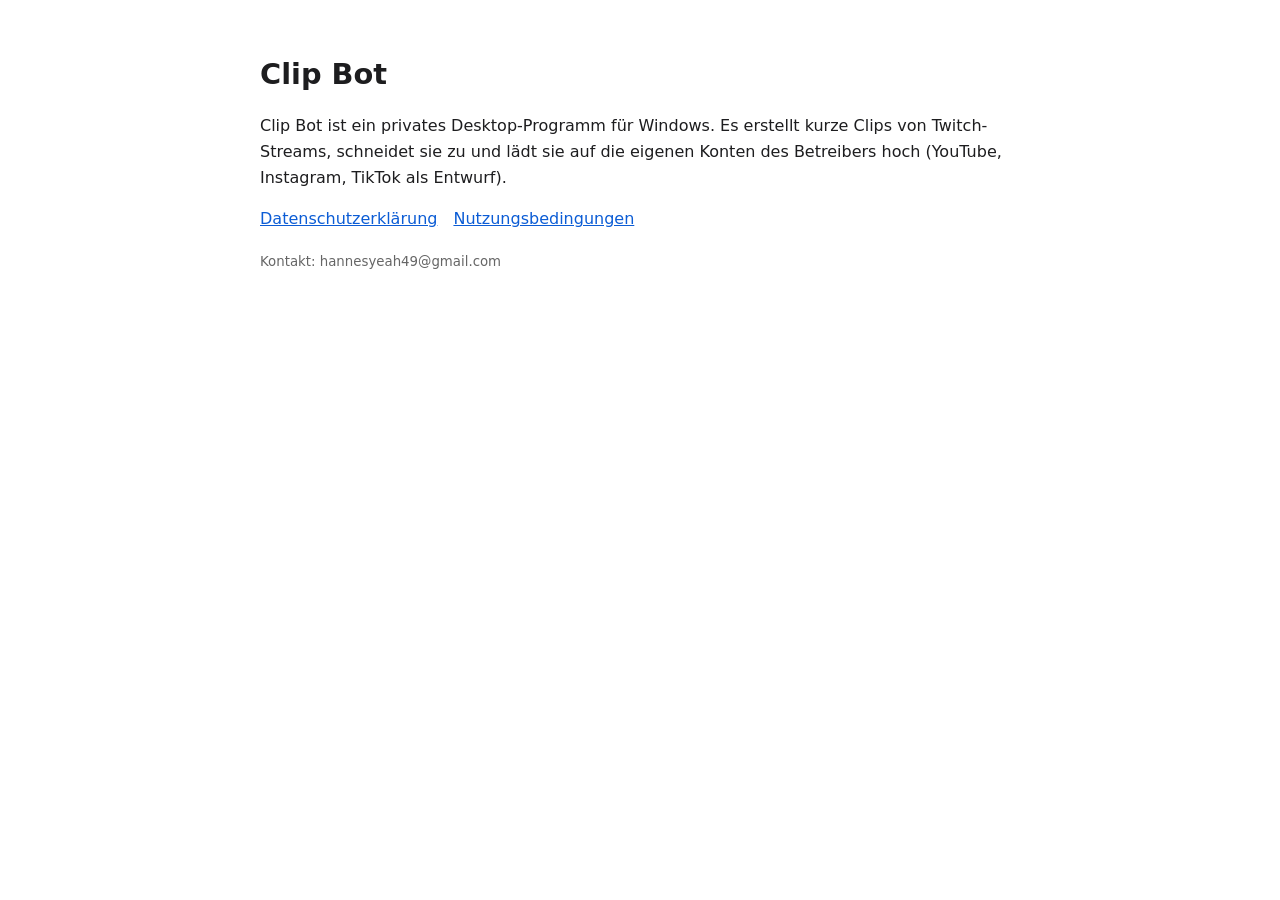
<file: index.html>
<!doctype html><html lang="de"><head><meta charset="utf-8"><meta name="viewport" content="width=device-width,initial-scale=1">
<title>Clip Bot</title><link rel="stylesheet" href="style.css"></head><body>
<h1>Clip Bot</h1>
<p>Clip Bot ist ein privates Desktop-Programm für Windows. Es erstellt kurze Clips von Twitch-Streams, schneidet sie zu und lädt sie auf die eigenen Konten des Betreibers hoch (YouTube, Instagram, TikTok als Entwurf).</p>
<nav><a href="privacy.html">Datenschutzerklärung</a><a href="terms.html">Nutzungsbedingungen</a></nav>
<p><small>Kontakt: hannesyeah49@gmail.com</small></p>
</body></html>
</file>
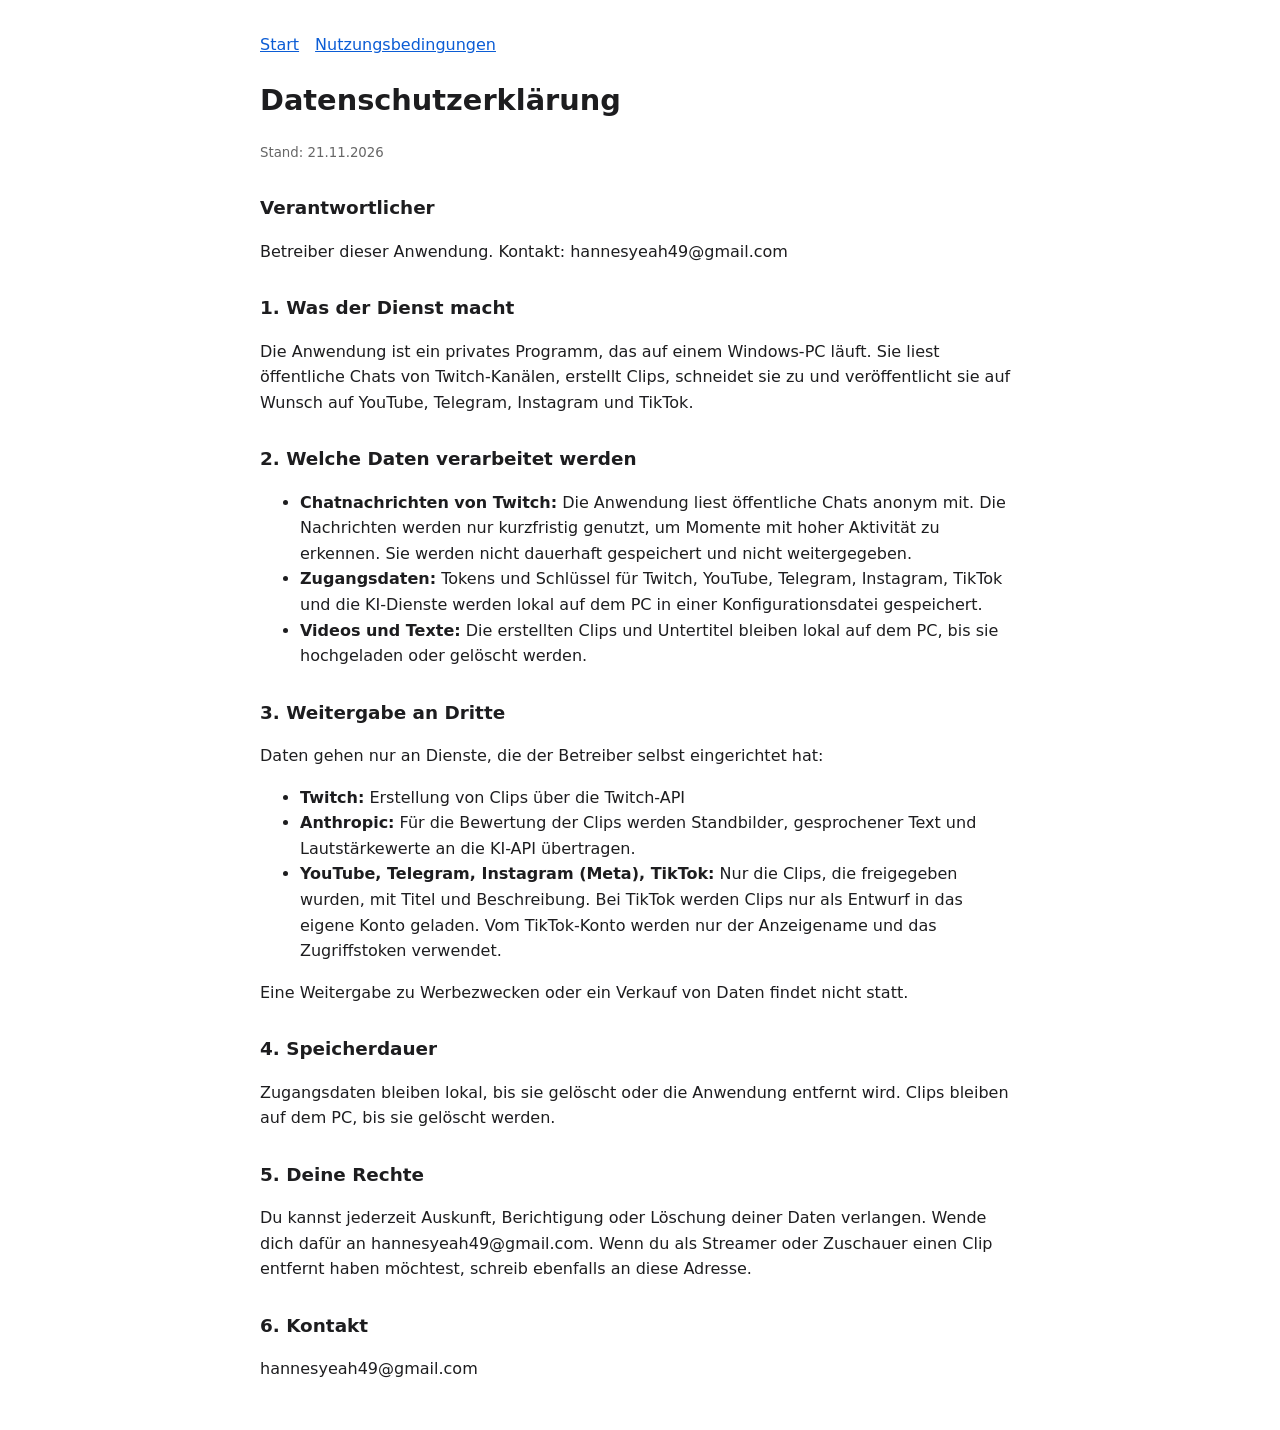
<file: privacy.html>
<!doctype html><html lang="de"><head><meta charset="utf-8"><meta name="viewport" content="width=device-width,initial-scale=1">
<title>Datenschutzerklärung – Clip Bot</title><link rel="stylesheet" href="style.css"></head><body>
<nav><a href="index.html">Start</a><a href="terms.html">Nutzungsbedingungen</a></nav>
<h1>Datenschutzerklärung</h1><p><small>Stand: 21.11.2026</small></p>
<h2>Verantwortlicher</h2><p>Betreiber dieser Anwendung. Kontakt: hannesyeah49@gmail.com</p>
<h2>1. Was der Dienst macht</h2><p>Die Anwendung ist ein privates Programm, das auf einem Windows-PC läuft. Sie liest öffentliche Chats von Twitch-Kanälen, erstellt Clips, schneidet sie zu und veröffentlicht sie auf Wunsch auf YouTube, Telegram, Instagram und TikTok.</p>
<h2>2. Welche Daten verarbeitet werden</h2><ul>
<li><b>Chatnachrichten von Twitch:</b> Die Anwendung liest öffentliche Chats anonym mit. Die Nachrichten werden nur kurzfristig genutzt, um Momente mit hoher Aktivität zu erkennen. Sie werden nicht dauerhaft gespeichert und nicht weitergegeben.</li>
<li><b>Zugangsdaten:</b> Tokens und Schlüssel für Twitch, YouTube, Telegram, Instagram, TikTok und die KI-Dienste werden lokal auf dem PC in einer Konfigurationsdatei gespeichert.</li>
<li><b>Videos und Texte:</b> Die erstellten Clips und Untertitel bleiben lokal auf dem PC, bis sie hochgeladen oder gelöscht werden.</li></ul>
<h2>3. Weitergabe an Dritte</h2><p>Daten gehen nur an Dienste, die der Betreiber selbst eingerichtet hat:</p><ul>
<li><b>Twitch:</b> Erstellung von Clips über die Twitch-API</li>
<li><b>Anthropic:</b> Für die Bewertung der Clips werden Standbilder, gesprochener Text und Lautstärkewerte an die KI-API übertragen.</li>
<li><b>YouTube, Telegram, Instagram (Meta), TikTok:</b> Nur die Clips, die freigegeben wurden, mit Titel und Beschreibung. Bei TikTok werden Clips nur als Entwurf in das eigene Konto geladen. Vom TikTok-Konto werden nur der Anzeigename und das Zugriffstoken verwendet.</li></ul>
<p>Eine Weitergabe zu Werbezwecken oder ein Verkauf von Daten findet nicht statt.</p>
<h2>4. Speicherdauer</h2><p>Zugangsdaten bleiben lokal, bis sie gelöscht oder die Anwendung entfernt wird. Clips bleiben auf dem PC, bis sie gelöscht werden.</p>
<h2>5. Deine Rechte</h2><p>Du kannst jederzeit Auskunft, Berichtigung oder Löschung deiner Daten verlangen. Wende dich dafür an hannesyeah49@gmail.com. Wenn du als Streamer oder Zuschauer einen Clip entfernt haben möchtest, schreib ebenfalls an diese Adresse.</p>
<h2>6. Kontakt</h2><p>hannesyeah49@gmail.com</p>
</body></html>
</file>
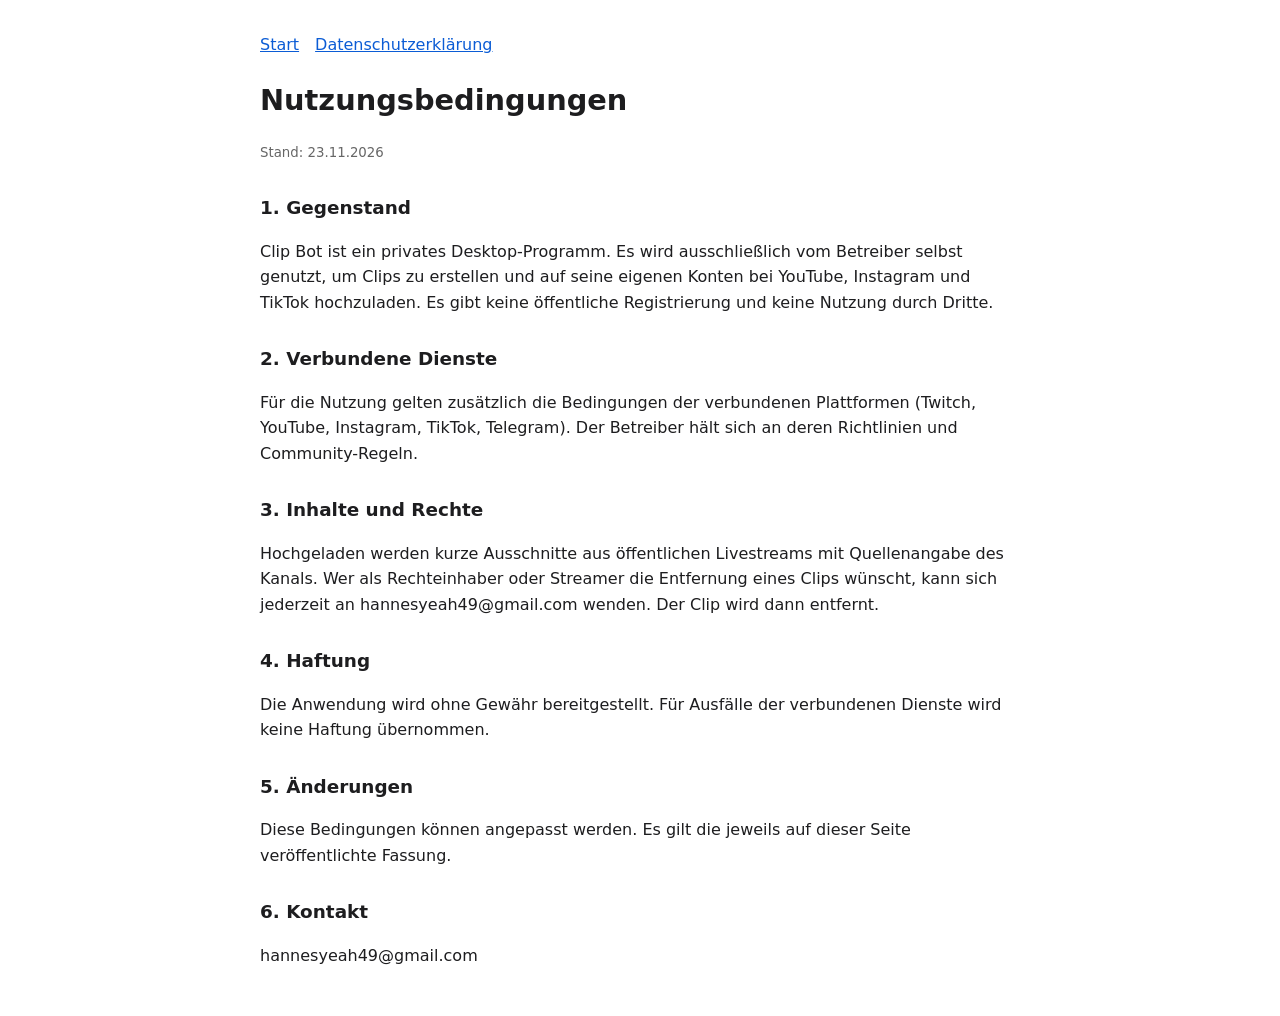
<file: terms.html>
<!doctype html><html lang="de"><head><meta charset="utf-8"><meta name="viewport" content="width=device-width,initial-scale=1">
<title>Nutzungsbedingungen – Clip Bot</title><link rel="stylesheet" href="style.css"></head><body>
<nav><a href="index.html">Start</a><a href="privacy.html">Datenschutzerklärung</a></nav>
<h1>Nutzungsbedingungen</h1><p><small>Stand: 23.11.2026</small></p>
<h2>1. Gegenstand</h2><p>Clip Bot ist ein privates Desktop-Programm. Es wird ausschließlich vom Betreiber selbst genutzt, um Clips zu erstellen und auf seine eigenen Konten bei YouTube, Instagram und TikTok hochzuladen. Es gibt keine öffentliche Registrierung und keine Nutzung durch Dritte.</p>
<h2>2. Verbundene Dienste</h2><p>Für die Nutzung gelten zusätzlich die Bedingungen der verbundenen Plattformen (Twitch, YouTube, Instagram, TikTok, Telegram). Der Betreiber hält sich an deren Richtlinien und Community-Regeln.</p>
<h2>3. Inhalte und Rechte</h2><p>Hochgeladen werden kurze Ausschnitte aus öffentlichen Livestreams mit Quellenangabe des Kanals. Wer als Rechteinhaber oder Streamer die Entfernung eines Clips wünscht, kann sich jederzeit an hannesyeah49@gmail.com wenden. Der Clip wird dann entfernt.</p>
<h2>4. Haftung</h2><p>Die Anwendung wird ohne Gewähr bereitgestellt. Für Ausfälle der verbundenen Dienste wird keine Haftung übernommen.</p>
<h2>5. Änderungen</h2><p>Diese Bedingungen können angepasst werden. Es gilt die jeweils auf dieser Seite veröffentlichte Fassung.</p>
<h2>6. Kontakt</h2><p>hannesyeah49@gmail.com</p>
</body></html>
</file>
<file: style.css>
body{font-family:system-ui,-apple-system,Segoe UI,Roboto,sans-serif;max-width:760px;margin:0 auto;padding:32px 16px;line-height:1.6;color:#1d1d1f;background:#fff}
h1{font-size:1.8rem;margin-bottom:.2rem}h2{font-size:1.15rem;margin-top:1.8rem}
nav a{margin-right:16px}a{color:#0b5cd5}small{color:#666}
</file>
